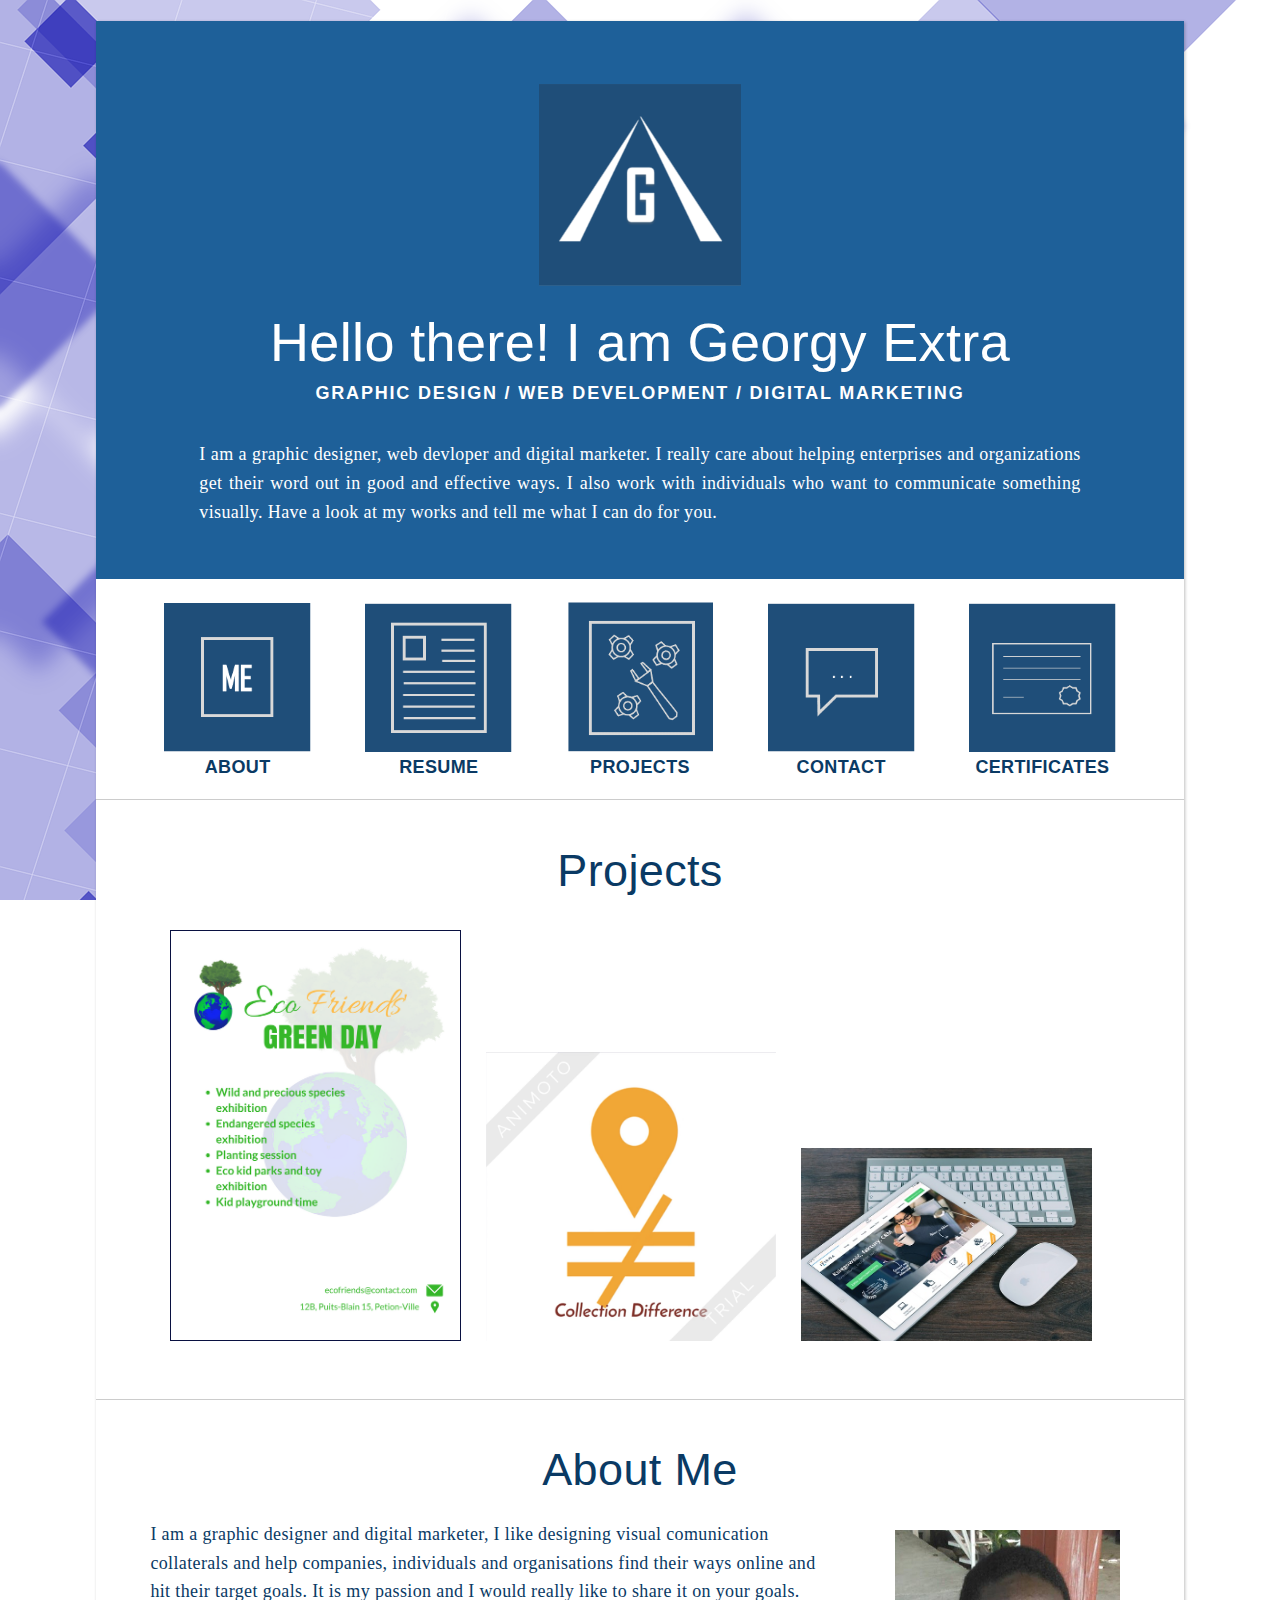
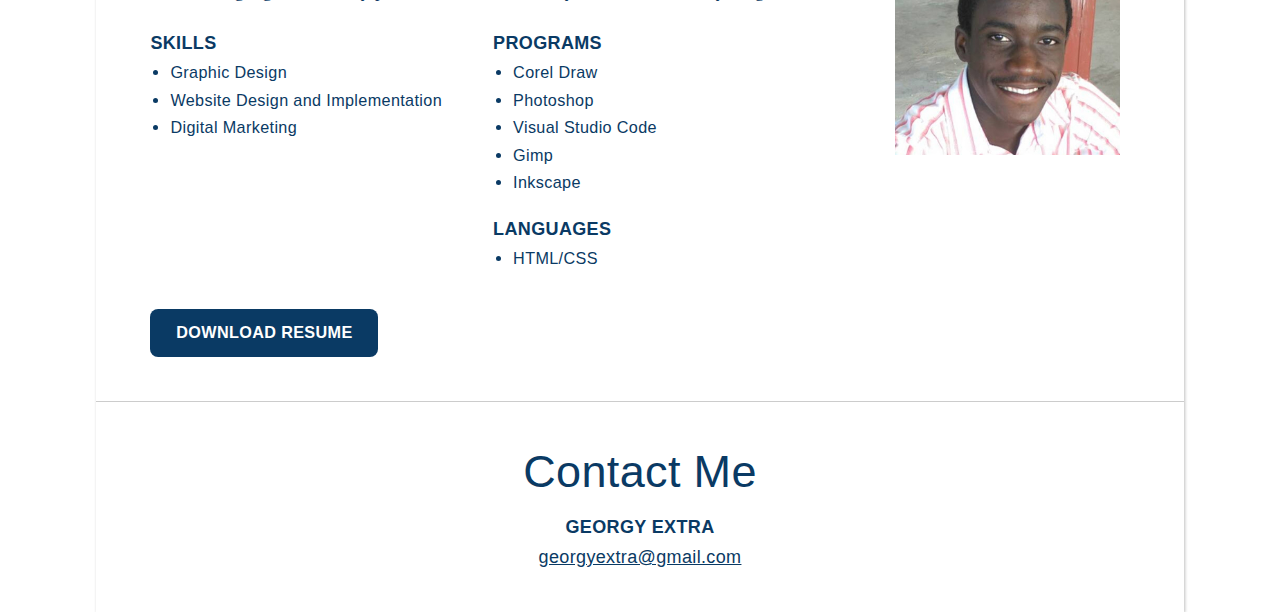
<file: index.html>
<!DOCTYPE html>
<html>
<head>
<meta name="viewport" content="width=device-width, initial-scale=1">
	<title>Georgy Extra portfolio</title>
	<link rel="icon" type="image/ico" href="images/g_logo_ico.ico" />
	<link rel="stylesheet" type="text/css" href="css/style.css">
</head>
<body>
	<br>
	<div class="wrapper">
        
		<section id="splash">
			<img src="images/g_logo.png" alt="Georgy Extra - logo" />
			<h1>Hello there! I am Georgy Extra</h1>
			<h4>Graphic Design  /  Web development  /  Digital Marketing</h4>
			<p class="intro">I am a graphic designer, web devloper and digital marketer. I really care about helping enterprises and organizations get their word out in good and effective ways. I also work with individuals who want to communicate something visually. Have a look at my works and tell me what I can do for you.</p>
        </section>
        
		<nav>
			<a href="index.html#about"><img src="images/me.png" alt="find out more about me"><br>About</a>		
			<a href="index.html#resume"><img src="images/resume_filledsheet.png" alt="download my resume"><br>Resume</a>
			<a href="index.html#projects"><img src="images/projects.png" alt="check out the work in my portfolio"><br>Projects</a>
			<a href="index.html#contact"><img src="images/chat.png" alt="send me an email"><br>Contact</a>
			<a href="certificates.html"><img src="images/certificate.png" alt="view my certificates"><br>Certificates</a>
        </nav>
        
		<section id="projects">
			<h2>Projects</h2>
			<div id="projects-left">				
				<a href="canvaprojects.html"><img src="images/Eco Friends_flyer.png" alt="collection difference cover projects"  id="ecopro_img"/></a>
				<a href="videoediting.html"><img src="images/videos_projects.png" alt="promo videos project" /></a>
				<a href="http://georgy.trinedu.webfactional.com/"><img src="images/mockup-ipad.jpg" alt="Wonn Sant website project" /></a>
			</div>
        </section>
        
		<section id="about" class="clearfix">
			<h2>About Me</h2>
			<div id="bio">
				<p>I am a graphic designer and digital marketer, I like designing visual comunication collaterals and help companies, individuals and organisations find their ways online and hit their target goals. It is my passion and I would really like to share it on your goals.</p>
				<div class="columns">
					<h3>Skills</h3>
					<ul>
						<li>Graphic Design</li>
						<li>Website Design and Implementation</li>
						<li>Digital Marketing</li>
					</ul>
				</div>
				<div class="columns">				
					<h3>Programs</h3>
					<ul>
						<li>Corel Draw</li>
						<li>Photoshop</li>
						<li>Visual Studio Code</li>
						<li>Gimp</li>
						<li>Inkscape</li>
					</ul>
					<h3>Languages</h3>
					<ul>
						<li>HTML/CSS</li>
					</ul>
				</div>
				<a href="images/Georgy Extra_resume.pdf" class="cta" id="resume">Download Resume</a>
			</div>
				<img src="images/Georgy Extra_ID.jpeg" alt="Georgy Extra - headshot">
        </section>
        
		<section id="contact">
			<h2>Contact Me</h2>
			<h3>Georgy Extra</h3>
			<a href="mailto:georgyextra@gmail.com">georgyextra@gmail.com</a>
        </section>
        
	</div>
</body>
</html>
</file>
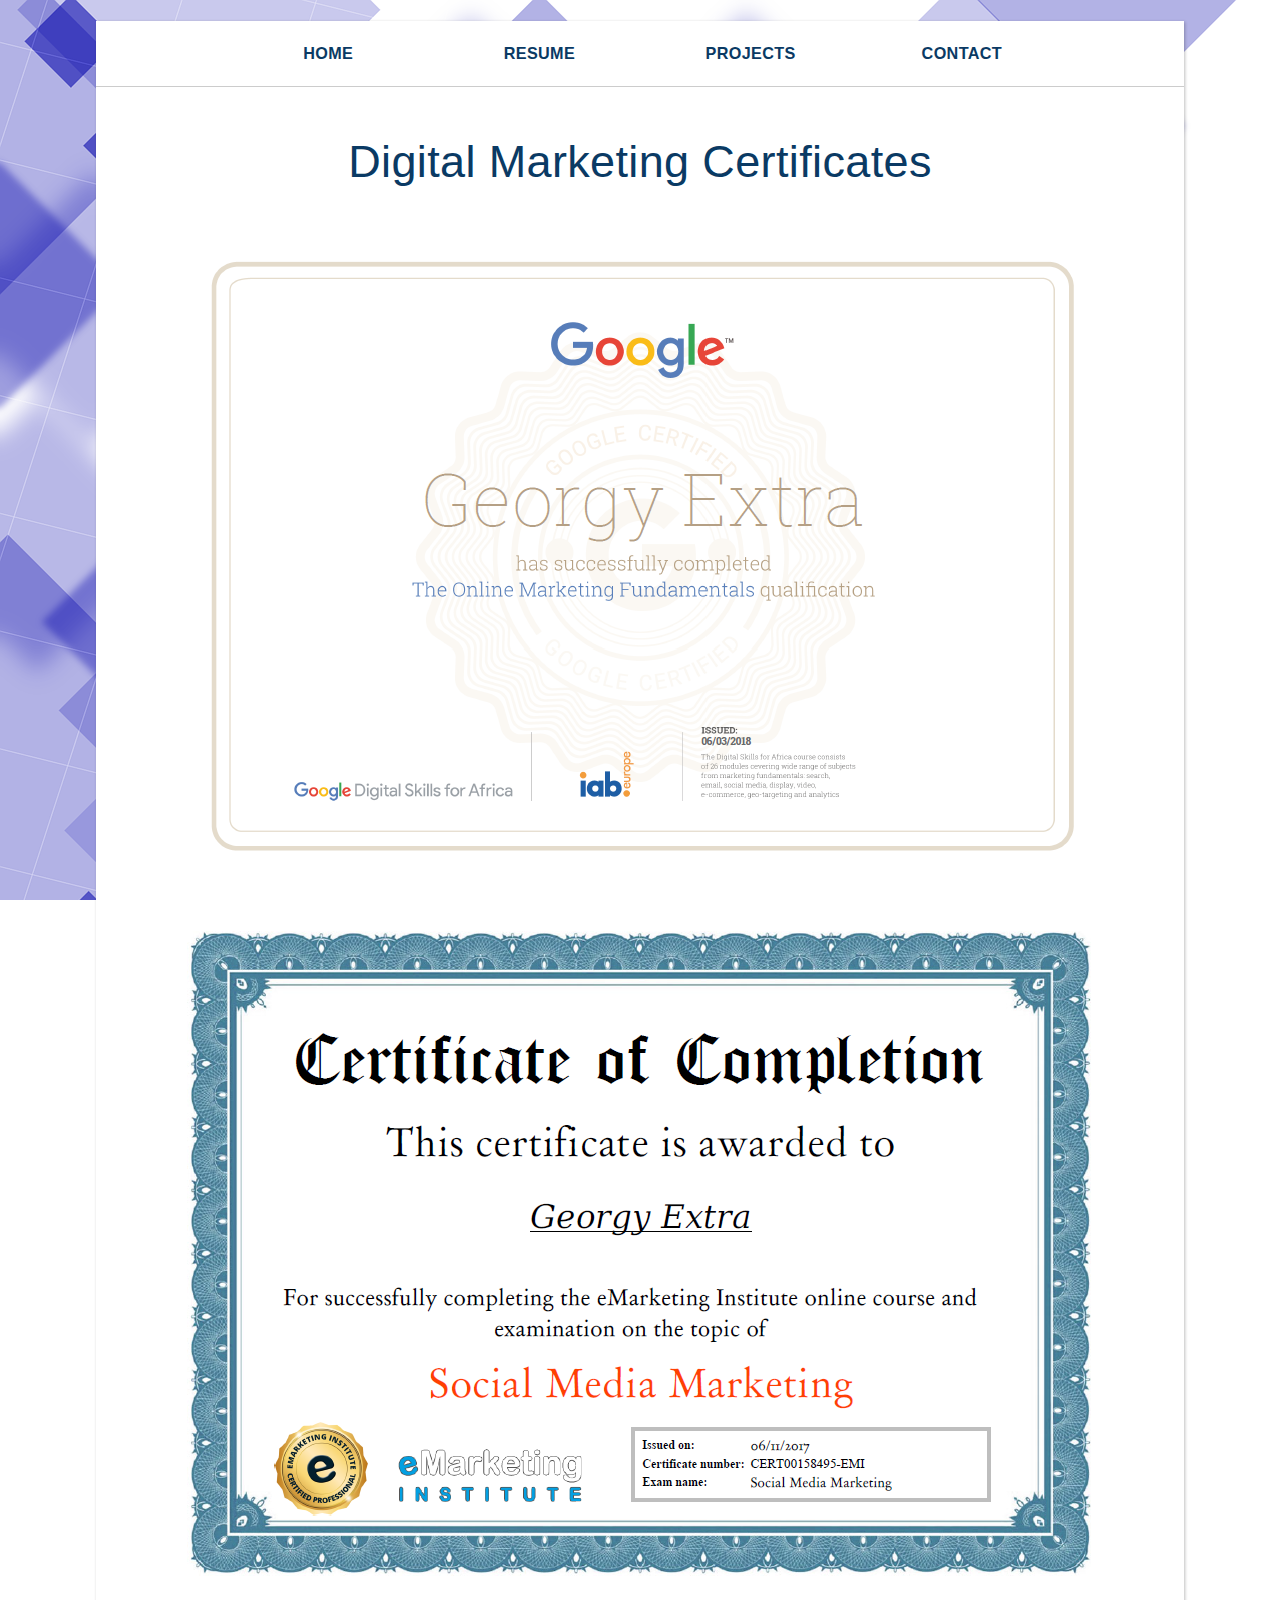
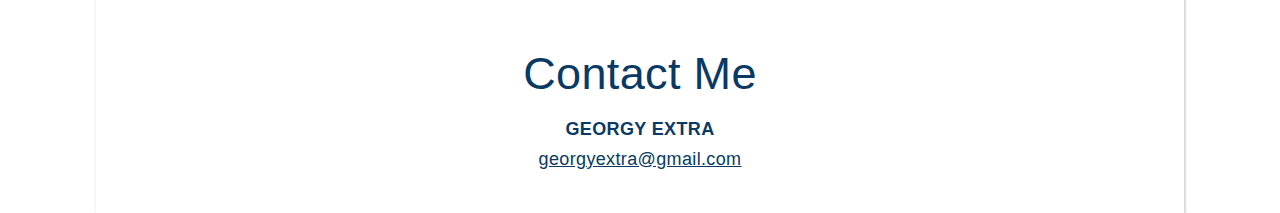
<file: certificates.html>
<!DOCTYPE html>
<html>
<head>
<meta name="viewport" content="width=device-width, initial-scale=1">
	<title>canva projects</title>
	<link rel="icon" type="image/ico" href="images/g_logo_ico.ico" />
	<link rel="stylesheet" type="text/css" href="css/style.css">
</head>
<body>
	<br>
	<div class="wrapper">

        <div>
			<nav class="navitems">
				<ul>
					<li><a href="index.html">Home</a></li>
					<li><a href="index.html#resume">Resume</a></li>
					<li><a href="index.html#projects">Projects</a></li>
					<li><a href="index.html#contact">Contact</a></li>
				</ul>
			</nav>
		</div>
		<div id="certificates">
		<h2>Digital Marketing Certificates</h2>
		<img
		src="images/Google digital marketing_certification.PNG" alt="Google Digital Skills for Africa Certificate">
		<img
		src="images/Social media marketing_certification.PNG" alt="eMarketing Institute Social Media Marketing Certificate">
		</div>

		<section id="contact">
			<h2>Contact Me</h2>
			<h3>Georgy Extra</h3>
			<a href="mailto:georgyextra@gmail.com">georgyextra@gmail.com</a>
        </section>
        
	</div>
</body>
</html>
</file>
<file: css/style.css>
@import url('https://fonts.googleapis.com/css?family=Roboto:100,400,700');
@import url('https://fonts.googleapis.com/css?family=Lora');
* { margin:0; padding:0; box-sizing:border-box; }

body {
	color: #0a3a64;
	background-color: #ffffff;
	background-image: url('../images/background_2.png');
	background-attachment: fixed;
	font-family: 'Agency FB', sans-serif;
	font-size: 18px;
	text-align:center;
	letter-spacing: .02em;
}

h1 {
	color: #FFF;
	font-size: 3em;
	font-weight: 100;
	padding-bottom: .2em;
}

h2 {
	font-size: 2.5em;
	font-weight: 100;
	line-height: 1.2em;
	padding-bottom: .5em;
}

h3 {
	font-size: 1em;
	font-weight: 700;
	padding-top: 1em;
	padding-bottom: .5em;
	text-transform: uppercase;
}

h4 {
	color: #FFF;
	font-family: 'Futura Bk Bt', sans-serif;
	font-size: 1em;
	font-weight: 700;
	padding-bottom: 2em;
	text-transform: uppercase;
	letter-spacing: .1em;
}

p {
	font-family: 'Futura Bk Bt', serif;
	line-height: 1.6em;
	padding-bottom: .5em;
}

a {
	color:inherit;
}

a:hover {
	color: #99CCFF;
}

img {
	margin: 2%;
	width: auto;
}

section {
	padding: 4% 5%;
}


#splash {
	background-color: #1e6099;
}

.intro {
	color: #FFF;
	width: 90%;
	margin: 0 auto;
	text-align: justify;
}

nav {
	width:100%;
	padding: 2% 0;
	border-bottom: 1px solid #CCC;
}

nav img {
	width: 75%;
	margin:0;
}

nav a {
	width: 18%;
	display:inline-block;
	font-weight: 700;
	text-decoration:none;
	text-transform: uppercase;
}

.navitems li {
	display: inline;
	margin-left: 10px;
}

nav a:hover {
	color: #99CC99;
}

#projects {
	/*padding: 2em;*/
	border-bottom: 1px solid #CCC;
	clear: both;
}

#projects img {
	width: 30%;
	margin: 1%;
}

#projects-left {
	text-align: left;
	margin-left: 10px;
	
}

.border {
	border: 1px solid #CCC;
}

#about {
	border-bottom: 1px solid #CCC;
}

#bio {
	margin-right: 5%;
	text-align: left;
	width: 70%;
	float: left;
}

.columns {
	width: 46%;
	margin-right: 4%;
	float: left;
	text-align: left;
}


#about img {
	margin:1%;
	width: 23%;
	float: left;
}


li {
	font-family: 'Futura Bk Bt', sans-serif;
	font-size: .9em;
	line-height: 1.2em;
	margin-left: 20px;
	padding-bottom: .5em;
}


.cta {
	background: #0a3a64;
	font-size: .9em;
	color: #fff;
	display:inline-block;
	font-weight: 700;
	margin-top: 2em;
	padding:.9em 1.6em;
	text-decoration: none;
	text-transform: uppercase;
	border-radius: .5em;
}

.cta:hover {
	background-color: #99CCFF;
	color: #FFF;
}

#contact h2 {
	padding-bottom:0;
}

.projectpagenav {
	padding: 1% 3%;
	width: 100%;
	border-bottom: 1px solid #CCC;
}

.namenav {
	text-align:left;
	width: 30%;
	float: left;
}

.namenav img {
	width: auto;
	vertical-align: middle;
}

.namenav h3 {
	padding-left: 10px;
	display:inline;
}

.namenav a {
	display: inline;
	padding:0;
}

.navigation {
	padding: 1.2% 0;
	width: 70%;
	text-align:right;
	float:left;
}

.navigation a {
	font-size: .8em;
	display: inline;
	padding: 1% 1%;
}

.projectdeets {
	border-bottom: 1px solid #CCC;
}

.projectdeets h2 {
	width: 80%;
	margin: 0 auto;
}

.projectdeets h3 {
	padding-top: 0;
	padding-bottom: .5em;
}

.projectdeets p {
	width: 80%;
	text-align:justify;
	margin: 0 auto;
}

.projectdeets img {
	padding: 5% auto;
	width:70%;
}

.clearfix:after {
 	visibility: hidden;
 	display: block;
 	font-size: 0;
 	content: " ";
 	clear: both;
 	height: 0;
}

.wrapper {
	background:#fff;
	box-shadow: 1px 1px 3px rgba(0,0,0,.25);
	margin:auto;
	width:85%;
	max-width:1200px;
	padding:0em;
}

@media screen and (max-width: 1000px) {
	.columns {
		float: none;
		width: 100%;
	}
}

@media screen and (max-width: 920px) {
	.namenav h3 {
		display: none;
	}
	.navigation {
		padding: 2% 0;
	}
	.projectdeets p {
		width: 90%;
	}
}

@media screen and (max-width: 870px) {
	body {
		font-size: 16px;
	}
	.wrapper {
		width: 95%;
	}
	.intro {
		width: 100%;
	}
	#projects img {
		width: 46%;
		margin: 1%;
		
	}
	#bio {
		margin-right: 0;
		margin-left: 3%;
		width: 100%;
		padding-right: 5%;
		float: none;
	}
	#about img {
		display: none;
	}
	.projectdeets img {
		width:90%;
	}
	.projectdeets h2 {
		width: 90%;
	}

}

@media screen and (max-width: 590px) {
	h1 {
		font-size: 2.5em;
		padding-bottom: .2em;
	}
	h4 {
		letter-spacing: 0;
	}
	nav img {
		display: none;
	}
	nav {
		padding: 0 0 3% 0;
	}
	nav a {
		padding:2%;
	}
	.namenav img {
		display:block;
	}
	.navigation {
		padding: 3% 0 0 0;
	}
	.projectdeets p {
		width: 100%;
		text-align: left;
	}
	.projectdeets img {
		width: 100%;
	}
	.projectdeets h2 {
	 	width: 100%;
		text-align: left;
	}
}

@media screen and (max-width: 480px) {
	h2 {
		font-size: 2em;
		font-weight: 100;
		padding-bottom: .5em;
	}
	#projects img {
		width: 96%;
		margin: 1%;
	}
	#contact {
		text-align: left;
		margin: 0 2%;
	}

}

@media screen and (max-width: 410px) {
	nav a {
		width: 100%;
		display:block;
	}
	.namenav {
		text-align:center;
		width:100%;
		float:none;
	}
	.namenav img {
		margin: 2% auto;
		text-align:center;
		display:block;
	}
	.navigation {
		width:100%;
		float:none;
	}
	.navigation a{
		width: 100%;
		margin: 2% auto;
		text-align:center;
		display:block;
	}
}

nav #certificate {
	float: left;
}

#ecopro {
	border: 1px solid; /*#0a3a64*/
	
}

#ecopro_img {
	border: 1px solid rgb(9, 17, 65);
}

.design-description {
	width: 85%;
	margin-left: 10%;
}

#intro-col-dif {
	border: 1px solid#0a3a64;
}

#certificates h2 {
	margin-top: 3rem;
}
</file>
